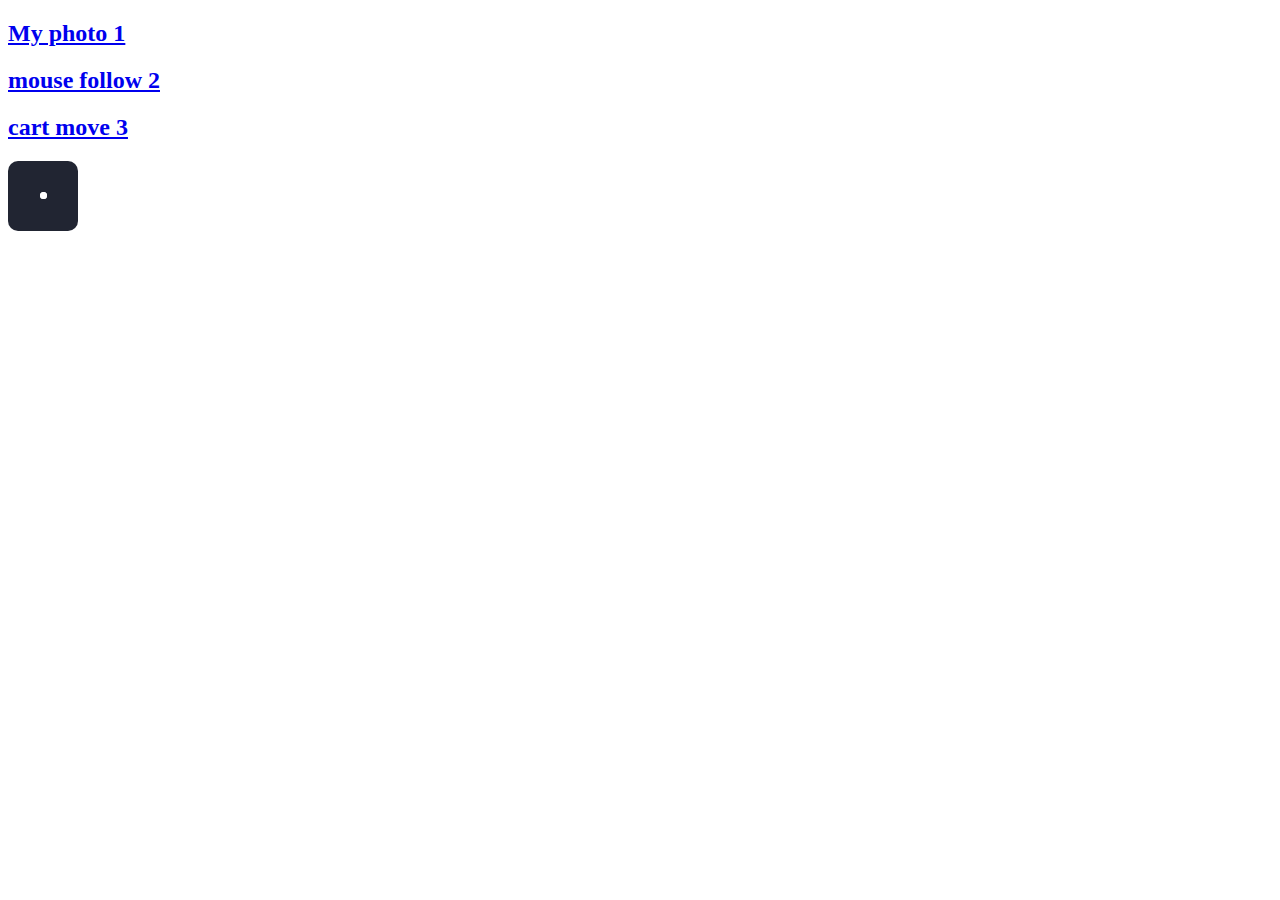
<file: index.html>
<!DOCTYPE html>
<html lang="en">
  <head>
    <meta charset="UTF-8" />
    <meta name="viewport" content="width=device-width, initial-scale=1.0" />
    <title>Document</title>
  </head>
  <body>
   <h2><a href="about.html">My photo 1</a><br/><h2/>    
  <h2><a href="he.html">mouse follow 2</a><br/><h2/>
    <h2><a href="cart.html">cart move 3</a><br/><h2/>
  </body>
</html>


<div class="navigation">
  <span style ="--i:0;--x:-1;--y:0;"> <ion-icon name ="camera-outline">
</ion-icon>
</span>
 <span style ="--i:8;--x:1;--y:-1;"> <ion-icon name ="time-outline">
</ion-icon>
</span>
</div>

<style>
.navigation{
   position:relative;
   width: 70px;
   height: 70px;
   background: #212532;
   border-radius: 10px;
   cursor: pointer;
   display: flex;
   justify-content: center;
   align-items: center;
   transition: 0.5s;
   transition-delay: 0.8s;
}

.navigation.active {
  width: 200px;
  height: 200px;
  transition-delay: 0s;
}

.navigation span{
  position: absolute;
  width: 7px;
  height: 7px;
  display: flex;
  justify-content: center;
  align-items: center;
  background: #fff;
  border-radius: 50%;
}
</style>
</file>
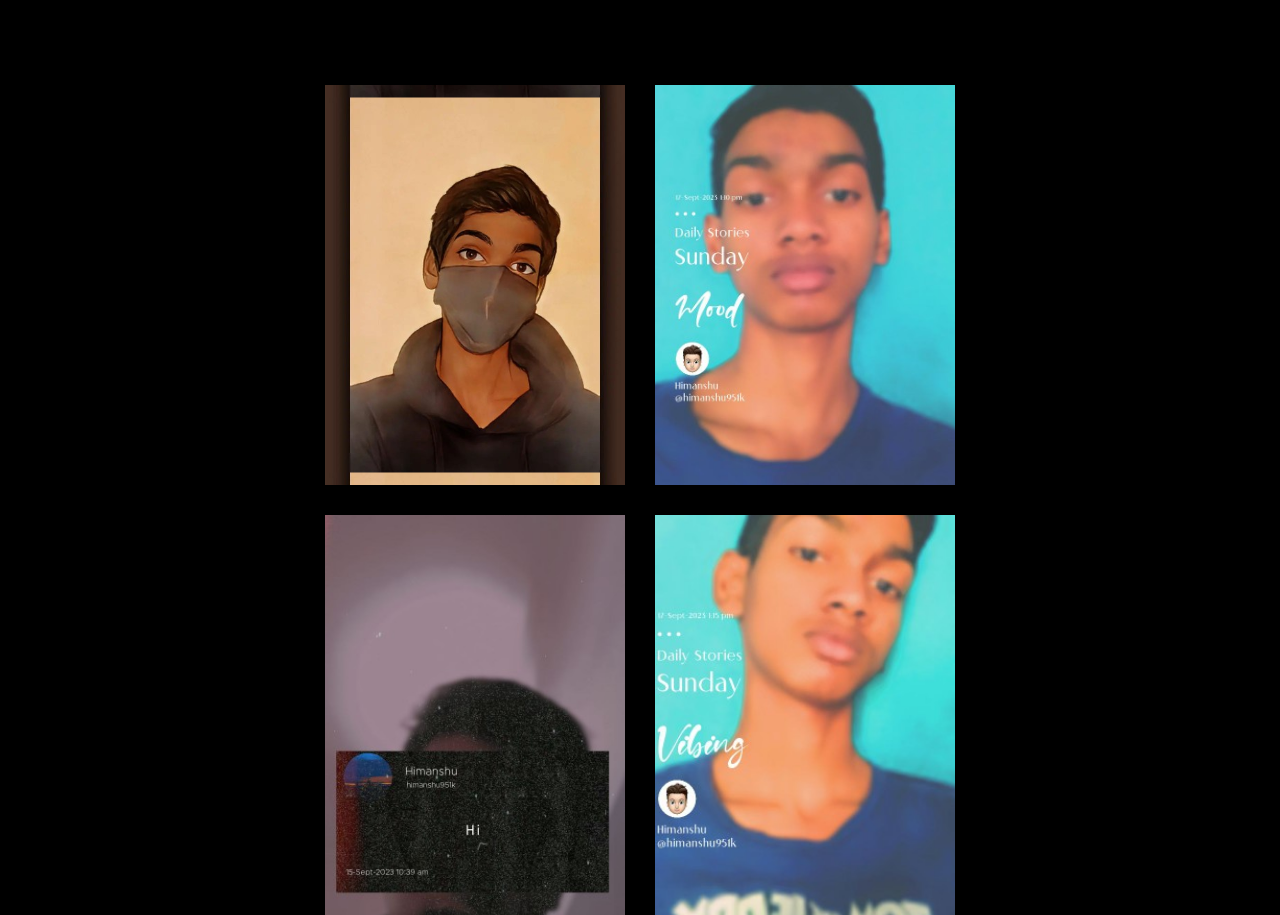
<file: about.html>
<!DOCTYPE html>
<html lang="en">
  <head>
    <meta charset="UTF-8" />
    <meta name="viewport" content="width=device-width, initial-scale=1.0" />
    <title>@codewith_Himanshu</title>
    <link
      rel="stylesheet"
      href="https://cdnjs.cloudflare.com/ajax/libs/font-awesome/5.15.3/css/all.min.css"
    />

    <style>
      *,
      *::before,
      *::after {
        box-sizing: border-box;
        margin: 0;
        padding: 0;
      }

      body {
        width: 100%;
        height: 100vh;
        display: flex;
        justify-content: center;
        align-items: center;
        background: #000000;
      }

      .container {
        display: grid;
        margin-top: 100px;
        grid-template-rows: repeat(2, 1fr);
        grid-template-columns: repeat(2, 1fr);
        grid-gap: 30px;
      }

      figure.card {
        position: relative;
        width: 300px;
        height: 400px;
        background-image: var(--image-src);
        background-position: 50% 50%;
        background-size: 125%;
        transition: background 400ms ease;
        box-shadow: 0 6.7px 5.3px rgba(0, 0, 0, 0.03),
          0 22.3px 17.9px rgba(0, 0, 0, 0.05), 0 100px 80px rgba(0, 0, 0, 0.07);
        overflow: hidden;
      }
      figure.card:hover figcaption {
        transform: translateY(0px);
      }
      figure.card--1:hover {
        background-position: 50% 100%;
      }
      figure.card--1 figcaption {
        bottom: 0;
        transform: translateY(80px);
      }
      figure.card--2 {
        background-size: 110%;
      }
      figure.card--2:hover {
        background-position: 50% -100%;
      }
      figure.card--2 figcaption {
        top: 0;
        transform: translateY(-80px);
      }
      figure.card--3 {
        background-size: 115%;
      }
      figure.card--3:hover {
        background-position: -100% 50%;
      }
      figure.card--3 figcaption {
        left: 0;
        transform: translateX(-180px);
      }
      figure.card--4:hover {
        background-position: 100% 50%;
      }
      figure.card--4 figcaption {
        right: 0;
        transform: translateX(180px);
      }
      figure.card--1 figcaption,
      figure.card--2 figcaption {
        width: 100%;
        height: 80px;
        padding: 15px 20px;
      }
      figure.card--3 figcaption,
      figure.card--4 figcaption {
        flex-direction: column;
        width: 180px;
        height: 100%;
        padding: 20px 15px;
      }
      figure.card figcaption {
        display: flex;
        justify-content: space-between;
        align-items: center;
        position: absolute;
        background: #282828;
        transition: transform 400ms ease;
      }
      figure.card figcaption .info {
        color: #e2e2e2;
        font-family: "Montserrat";
      }
      figure.card figcaption .info h3 {
        font-size: 1.2rem;
        letter-spacing: 1px;
        margin-bottom: 2px;
      }
      figure.card figcaption .info span {
        color: #72cc60;
        font-size: 0.85rem;
      }
      figure.card figcaption .links {
        display: flex;
        justify-content: end;
        align-items: center;
      }
      figure.card figcaption .links a {
        text-decoration: none;
        position: relative;
        width: 35px;
        height: 35px;
        display: flex;
        justify-content: center;
        align-items: center;
        color: #fff;
        margin-left: 10px;
        font-size: 1.2rem;
        opacity: 0.65;
        border-radius: 50%;
        overflow: hidden;
      }
      figure.card figcaption .links a:hover {
        opacity: 1;
      }

      figure.card figcaption .links a:focus {
        outline: none;
      }
      figure.card figcaption .links a:focus::after {
        transform: scale(1);
        opacity: 1;
      }

      figure.card figcaption .links a::after {
        content: "";
        position: absolute;
        left: 0;
        top: 0;
        width: 100%;
        height: 100%;
        border-radius: 50%;
        opacity: 0;
        background: rgba(255, 255, 255, 0.05);
        transform: scale(0.5);
        z-index: -1;
        transition: all 150ms ease;
      }

      @media only screen and (max-width: 900px) {
        body {
          align-items: start;
        }

        .container {
          grid-template-rows: repeat(4, 1fr);
          grid-template-columns: 1fr;
          grid-gap: 40px;
          padding: 80px 0;
        }
      }

      .support {
        position: fixed;
        right: 10px;
        bottom: 10px;
        padding: 10px;
        display: flex;
      }
      .support a {
        margin: 0 10px;
        color: #222;
        font-size: 1.8rem;
        backface-visibility: hidden;
        transition: all 150ms ease;
      }

      .support a:hover {
        transform: scale(1.1);
      }

      .meta-link {
        align-items: center;
        backdrop-filter: blur(3px);
        background-color: rgba(255, 255, 255, 0.05);
        border: 1px solid rgba(255, 255, 255, 0.1);
        border-radius: 6px;
        box-shadow: 2px 2px 2px rgba(0, 0, 0, 0.1);
        cursor: pointer;
        display: inline-flex;
        gap: 5px;
        left: 10px;
        padding: 10px 20px;
        position: fixed;
        text-decoration: none;
        transition: background-color 600ms, border-color 600ms;
        z-index: 10000;
      }

      .meta-link:hover {
        background-color: rgba(255, 255, 255, 0.1);
        border: 1px solid rgba(255, 255, 255, 0.2);
      }

      .meta-link > i,
      .meta-link > span {
        height: 20px;
        line-height: 20px;
      }

      .meta-link > span {
        color: white;
        font-family: "Rubik", sans-serif;
        transition: color 600ms;
      }
    </style>
  </head>
  <body>
    <div class="container">
      <figure
        class="card card--1"
        style="--image-src: url('image/1000000601.jpg')"
      >
        <figcaption>
          <span class="info">
            <h3>my first photo</h3>
            <span>by Himanshu</span>
          </span>
          <span class="links">
            <a href="#"><i class="fas fa-heart"></i></a>
            <a href="#" target="_blank"><i class="fab fa-instagram"></i></a>
            <a href="image/1000001327.jpg" target="_blank"
              ><i class="fas fa-share"></i
            ></a>
          </span>
        </figcaption>
      </figure>

      <figure
        class="card card--2"
        style="--image-src: url('image/1000001327.jpg')"
      >
        <figcaption>
          <span class="info">
            <h3>mood</h3>
            <span>by Himanshu</span>
          </span>
          <span class="links">
            <a href="#"><i class="fas fa-heart"></i></a>
            <a href="#" target="_blank"><i class="fab fa-instagram"></i></a>
            <a href="image/1000001126.jpg" target="_blank"
              ><i class="fas fa-share"></i
            ></a>
          </span>
        </figcaption>
      </figure>

      <figure
        class="card card--3"
        style="--image-src: url('image/1000001126.jpg')"
      >
        <figcaption>
          <span class="info">
            <h3>class pic</h3>
            <span>by Himanshu</span>
          </span>
          <span class="links">
            <a href="#"><i class="fas fa-heart"></i></a>
            <a href="#" target="_blank"><i class="fab fa-instagram"></i></a>
            <a href="image/1000001326.jpg" target="_blank"
              ><i class="fas fa-share"></i
            ></a>
          </span>
        </figcaption>
      </figure>

      <figure
        class="card card--4"
        style="--image-src: url('image/1000001326.jpg')"
      >
        <figcaption>
          <span class="info">
            <h3>Vibing</h3>
            <span>by Himanshu</span>
          </span>
          <span class="links">
            <a href="#"><i class="fas fa-heart"></i></a>
            <a href="#" target="_blank"><i class="fab fa-instagram"></i></a>
            <a href="image/1000000601.jpg" target="_blank"
              ><i class="fas fa-share"></i
            ></a>
          </span>
        </figcaption>
      </figure>
    </div>
  </body>
</html>
</file>
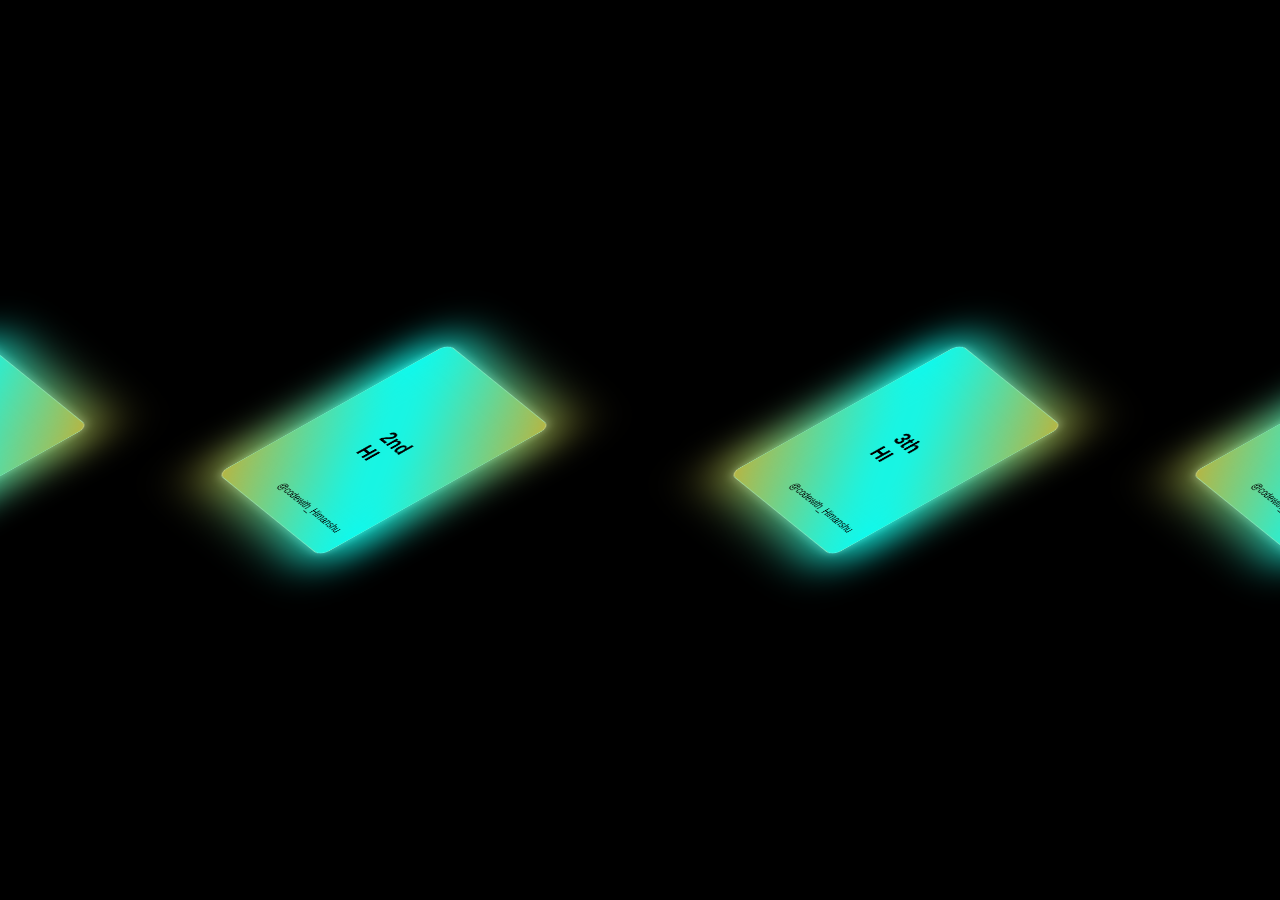
<file: cart.html>
<!DOCTYPE html>
<html lang="en">
  <head>
    <meta charset="UTF-8" />
    <meta name="viewport" content="width=device-width, initial-scale=1.0" />
    <link rel="stylesheet" href="ANIME.CSS">
    <title>@codewith_Himanshu</title>
    <link
      rel="stylesheet"
      href="https://cdnjs.cloudflare.com/ajax/libs/font-awesome/5.15.3/css/all.min.css" />

    
<!---------------- 1st ------------------->
  </head>
  <body>
    <div class="card">
      1st <br>
      HI
      <span>@codewith_Himanshu</span>
    </div>
<!----------------------- 2nd ------------>
  </head>
  <body>
    <div class="carde">
      2nd <br>
      HI
      <span>@codewith_Himanshu</span>
    </div>
<!------------------ 3th ----------------->

  </head>
  <body>
    <div class="cardw">
      3th <br>
      HI
      <span>@codewith_Himanshu</span>
    </div>
<!------------------ 4th ----------------->
  </head>
  <body>
    <div class="cardq">
      4th <br>
      HI
      <span>@codewith_Himanshu</span>
    </div>
<!------------------ end ----------------->

  </body>
</html>
</file>
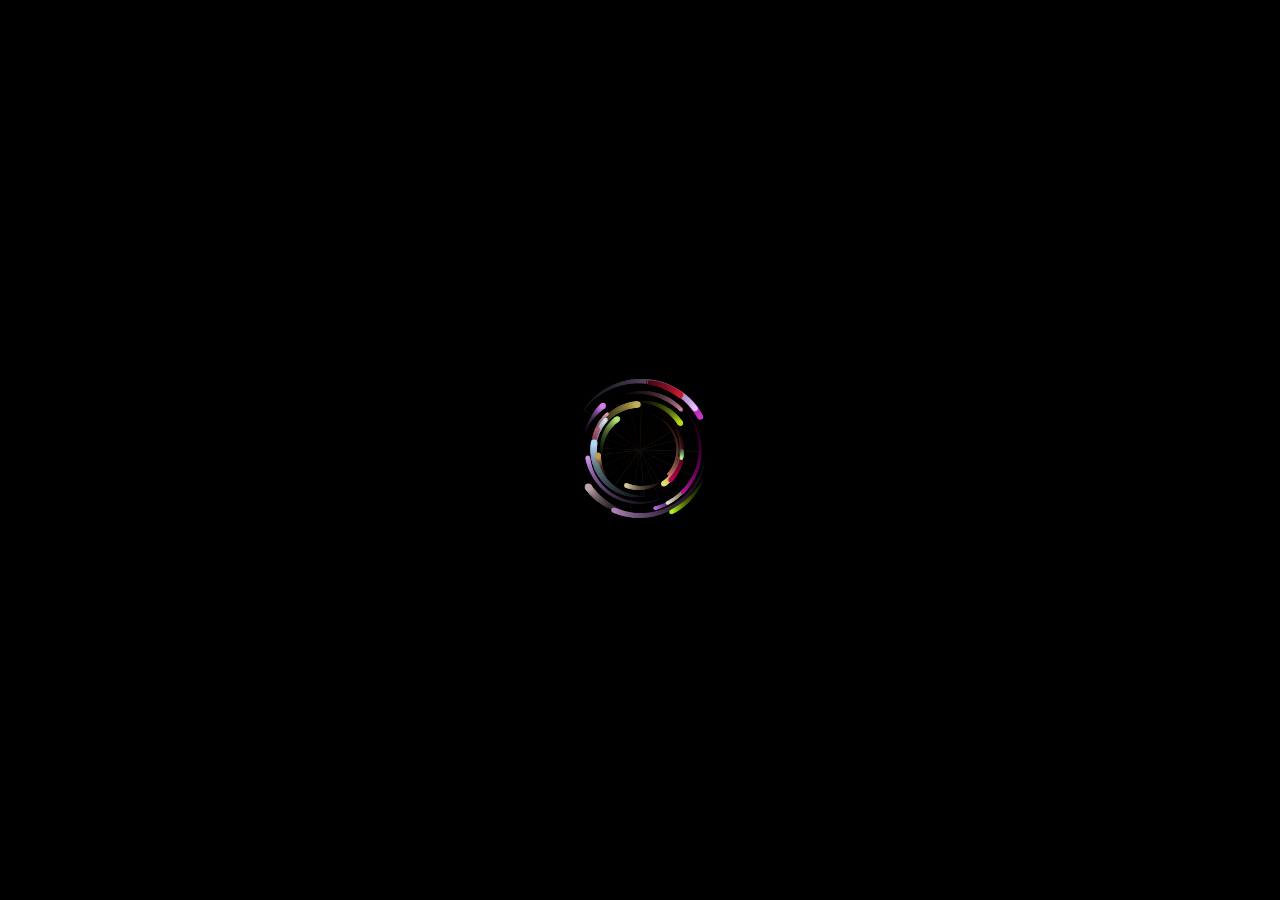
<file: he.html>
<!DOCTYPE html>
<html lang="en">
  <head>
    <meta charset="UTF-8" />
    <meta name="viewport" content="width=device-width, initial-scale=1.0" />
    <!-- <iframe src="cart.html" width="1000" height="500"></iframe> -->
    <link rel="stylesheet" href="ANIME.CSS" />
    <title>@codewith_Himanshu</title>
    <link
      rel="stylesheet"
      href="https://cdnjs.cloudflare.com/ajax/libs/font-awesome/5.15.3/css/all.min.css"
    />

    <style>
      body {
        background-color: #000000;
        padding: 0;
        margin: 0;
        overflow: hidden;
      }

      .meta-link {
        align-items: center;
        backdrop-filter: blur(3px);
        background-color: rgba(255, 255, 255, 0.05);
        border: 1px solid rgba(255, 255, 255, 0.1);
        border-radius: 6px;
        box-shadow: 2px 2px 2px rgba(0, 0, 0, 0.1);
        cursor: pointer;
        display: inline-flex;
        gap: 5px;
        left: 10px;
        padding: 10px 20px;
        position: fixed;
        text-decoration: none;
        transition: background-color 600ms, border-color 600ms;
        z-index: 10000;
      }

      .meta-link:hover {
        background-color: rgba(255, 255, 255, 0.1);
        border: 1px solid rgba(255, 255, 255, 0.2);
      }

      .meta-link > i,
      .meta-link > span {
        height: 20px;
        line-height: 20px;
      }

      .meta-link > span {
        color: white;
        font-family: "Rubik", sans-serif;
        transition: color 600ms;
      }
    </style>
  </head>
  <body>
    <canvas id="world"></canvas>

    <script>
      // // One of my first <canvas> experiments, woop! :D

      var SCREEN_WIDTH = window.innerWidth;
      var SCREEN_HEIGHT = window.innerHeight;

      var RADIUS = 70;

      var RADIUS_SCALE = 1;
      var RADIUS_SCALE_MIN = 1;
      var RADIUS_SCALE_MAX = 1.5;

      var QUANTITY = 25;

      var canvas;
      var context;
      var particles;

      var mouseX = SCREEN_WIDTH * 0.5;
      var mouseY = SCREEN_HEIGHT * 0.5;
      var mouseIsDown = false;

      function init() {
        canvas = document.getElementById("world");

        if (canvas && canvas.getContext) {
          context = canvas.getContext("2d");

          // Register event listeners
          window.addEventListener("mousemove", documentMouseMoveHandler, false);
          window.addEventListener("mousedown", documentMouseDownHandler, false);
          window.addEventListener("mouseup", documentMouseUpHandler, false);
          document.addEventListener(
            "touchstart",
            documentTouchStartHandler,
            false
          );
          document.addEventListener(
            "touchmove",
            documentTouchMoveHandler,
            false
          );
          window.addEventListener("resize", windowResizeHandler, false);

          createParticles();

          windowResizeHandler();

          setInterval(loop, 1000 / 60);
        }
      }

      function createParticles() {
        particles = [];

        for (var i = 0; i < QUANTITY; i++) {
          var particle = {
            size: 1,
            position: { x: mouseX, y: mouseY },
            offset: { x: 0, y: 0 },
            shift: { x: mouseX, y: mouseY },
            speed: 0.01 + Math.random() * 0.04,
            targetSize: 1,
            fillColor:
              "#" + ((Math.random() * 0x404040 + 0xaaaaaa) | 0).toString(16),
            orbit: RADIUS * 0.5 + RADIUS * 0.5 * Math.random(),
          };

          particles.push(particle);
        }
      }

      function documentMouseMoveHandler(event) {
        mouseX = event.clientX - (window.innerWidth - SCREEN_WIDTH) * 0.5;
        mouseY = event.clientY - (window.innerHeight - SCREEN_HEIGHT) * 0.5;
      }

      function documentMouseDownHandler(event) {
        mouseIsDown = false;
      }

      function documentMouseUpHandler(event) {
        mouseIsDown = false;
      }

      function documentTouchStartHandler(event) {
        if (event.touches.length == 1) {
          event.preventDefault();

          mouseX =
            event.touches[0].pageX - (window.innerWidth - SCREEN_WIDTH) * 0.5;
          mouseY =
            event.touches[0].pageY - (window.innerHeight - SCREEN_HEIGHT) * 0.5;
        }
      }

      function documentTouchMoveHandler(event) {
        if (event.touches.length == 1) {
          event.preventDefault();

          mouseX =
            event.touches[0].pageX - (window.innerWidth - SCREEN_WIDTH) * 0.5;
          mouseY =
            event.touches[0].pageY - (window.innerHeight - SCREEN_HEIGHT) * 0.5;
        }
      }

      function windowResizeHandler() {
        SCREEN_WIDTH = window.innerWidth;
        SCREEN_HEIGHT = window.innerHeight;

        canvas.width = SCREEN_WIDTH;
        canvas.height = SCREEN_HEIGHT;
      }

      function loop() {
        if (mouseIsDown) {
          RADIUS_SCALE += (RADIUS_SCALE_MAX - RADIUS_SCALE) * 0.02;
        } else {
          RADIUS_SCALE -= (RADIUS_SCALE - RADIUS_SCALE_MIN) * 0.02;
        }

        RADIUS_SCALE = Math.min(RADIUS_SCALE, RADIUS_SCALE_MAX);

        // Reduce the opacity of the background to create a trailing effect
        context.fillStyle = "rgba(0,0,0,0.05)";
        context.fillRect(0, 0, context.canvas.width, context.canvas.height);

        for (i = 0, len = particles.length; i < len; i++) {
          var particle = particles[i];

          var lp = { x: particle.position.x, y: particle.position.y };

          // Rotation
          particle.offset.x += particle.speed;
          particle.offset.y += particle.speed;

          // Follow mouse with some lag
          particle.shift.x += (mouseX - particle.shift.x) * particle.speed;
          particle.shift.y += (mouseY - particle.shift.y) * particle.speed;

          // Apply position
          particle.position.x =
            particle.shift.x +
            Math.cos(i + particle.offset.x) * (particle.orbit * RADIUS_SCALE);
          particle.position.y =
            particle.shift.y +
            Math.sin(i + particle.offset.y) * (particle.orbit * RADIUS_SCALE);

          // Limit to screen bounds
          particle.position.x = Math.max(
            Math.min(particle.position.x, SCREEN_WIDTH),
            0
          );
          particle.position.y = Math.max(
            Math.min(particle.position.y, SCREEN_HEIGHT),
            0
          );

          particle.size += (particle.targetSize - particle.size) * 0.05;

          if (Math.round(particle.size) == Math.round(particle.targetSize)) {
            particle.targetSize = 1 + Math.random() * 7;
          }

          context.beginPath();
          context.fillStyle = particle.fillColor;
          context.strokeStyle = particle.fillColor;
          context.lineWidth = particle.size;
          context.moveTo(lp.x, lp.y);
          context.lineTo(particle.position.x, particle.position.y);
          context.stroke();
          context.arc(
            particle.position.x,
            particle.position.y,
            particle.size / 2,
            0,
            Math.PI * 2,
            true
          );
          context.fill();
        }
      }

      window.onload = init;
    </script>
  </body>
</html>
</file>
<file: ANIME.CSS>
/* <!---------------- 1st -------------------> */

body {
  background: #000000;
  display: flex;
  align-items: center;
  justify-content: center;
  min-height: 100vh;
}
.card span {
  font-weight: normal;
  font-size: 0.5em;
  position: absolute;
  bottom: 10%;
  right: 10%;
}

.card {
  background-color: #fff;
  display: flex;
  align-items: center;
  flex-direction: column;
  position: relative;
  width: 190px;
  height: 254px;
  box-shadow: 0 0 0.5em rgba(255, 255, 255, 0.5);
  border: 1px solid rgba(255, 255, 255, 0.6);
  border-radius: 12px;
  transition: 0.5s;
  cursor: pointer;
  transform: rotateX(-55deg) rotateY(15deg) rotateZ(60deg);
  font-family: Arial, "Helvetica Neue", Helvetica, sans-serif;
  font-size: 1.5em;
  color: #000000;
  font-weight: 800;
  padding: 10px;
  display: flex;
  align-items: center;
  justify-content: center;
  right: 400px;
}

.card:active {
  scale: 1.1;
  rotate: 5deg;
}

@keyframes animate {
  0% {
    opacity: 0.3;
  }

  80% {
    opacity: 1;
  }

  100% {
    opacity: 0.3;
  }
}
.card:hover {
  transform: rotate(0deg);
  opacity: 1;
}

.card,
.card::before {
  background: linear-gradient(
    43deg,
    rgb(210, 170, 39) 0%,
    #00fffc,
    rgb(210, 170, 39) 100%
  );
}

.card::before {
  content: "";
  width: 120%;
  height: 110%;
  z-index: -1;
  position: absolute;
  top: 50%;
  left: 50%;
  border-radius: 15px;
  transform: translate(-50%, -50%);
  filter: blur(30px);
  animation: animate 3s linear infinite;
}

img {
  height: 150px;
  width: 150px;
  object-fit: cover;
  border-radius: 25px;
}

.meta-link {
  align-items: center;
  backdrop-filter: blur(3px);
  background-color: rgba(255, 255, 255, 0.05);
  border: 1px solid rgba(255, 255, 255, 0.1);
  border-radius: 6px;
  box-shadow: 2px 2px 2px rgba(0, 0, 0, 0.1);
  cursor: pointer;
  display: inline-flex;
  gap: 5px;
  left: 10px;
  padding: 10px 20px;
  position: fixed;
  text-decoration: none;
  transition: background-color 600ms, border-color 600ms;
  z-index: 10000;
}

.meta-link:hover {
  background-color: rgba(255, 255, 255, 0.1);
  border: 1px solid rgba(255, 255, 255, 0.2);
}

.meta-link > i,
.meta-link > span {
  height: 20px;
  line-height: 20px;
}

.meta-link > span {
  color: white;
  font-family: "Rubik", sans-serif;
  transition: color 600ms;
}
/* <!---------------- 2nd -------------------> */

body {
  background: #000000;
  display: flex;
  align-items: center;
  justify-content: center;
  min-height: 100vh;
}
.carde span {
  font-weight: normal;
  font-size: 0.5em;
  position: absolute;
  bottom: 10%;
  right: 10%;
}

.carde {
  background-color: #fff;
  display: flex;
  align-items: center;
  flex-direction: column;
  position: relative;
  width: 190px;
  height: 254px;
  box-shadow: 0 0 0.5em rgba(255, 255, 255, 0.5);
  border: 1px solid rgba(255, 255, 255, 0.6);
  border-radius: 12px;
  transition: 0.5s;
  cursor: pointer;
  transform: rotateX(-55deg) rotateY(15deg) rotateZ(60deg);
  font-family: Arial, "Helvetica Neue", Helvetica, sans-serif;
  font-size: 1.5em;
  color: #000000;
  font-weight: 800;
  padding: 10px;
  display: flex;
  align-items: center;
  justify-content: center;
  right: 150px;
}

.carde:active {
  scale: 1.1;
  rotate: 5deg;
}

@keyframes animate {
  0% {
    opacity: 0.3;
  }

  80% {
    opacity: 1;
  }

  100% {
    opacity: 0.3;
  }
}
.carde:hover {
  transform: rotate(0deg);
  opacity: 1;
}

.carde,
.carde::before {
  background: linear-gradient(
    43deg,
    rgb(210, 170, 39) 0%,
    #00fffc,
    rgb(210, 170, 39) 100%
  );
}

.carde::before {
  content: "";
  width: 120%;
  height: 110%;
  z-index: -1;
  position: absolute;
  top: 50%;
  left: 50%;
  border-radius: 15px;
  transform: translate(-50%, -50%);
  filter: blur(30px);
  animation: animate 3s linear infinite;
}

img {
  height: 150px;
  width: 150px;
  object-fit: cover;
  border-radius: 25px;
}

.meta-link {
  align-items: center;
  backdrop-filter: blur(3px);
  background-color: rgba(255, 255, 255, 0.05);
  border: 1px solid rgba(255, 255, 255, 0.1);
  border-radius: 6px;
  box-shadow: 2px 2px 2px rgba(0, 0, 0, 0.1);
  cursor: pointer;
  display: inline-flex;
  gap: 5px;
  left: 10px;
  padding: 10px 20px;
  position: fixed;
  text-decoration: none;
  transition: background-color 600ms, border-color 600ms;
  z-index: 10000;
}

.meta-link:hover {
  background-color: rgba(255, 255, 255, 0.1);
  border: 1px solid rgba(255, 255, 255, 0.2);
}

.meta-link > i,
.meta-link > span {
  height: 20px;
  line-height: 20px;
}

.meta-link > span {
  color: white;
  font-family: "Rubik", sans-serif;
  transition: color 600ms;
}

/* <!------------------ 3th -----------------> */

body {
  background: #000000;
  display: flex;
  align-items: center;
  justify-content: center;
  min-height: 100vh;
}
.cardw span {
  font-weight: normal;
  font-size: 0.5em;
  position: absolute;
  bottom: 10%;
  right: 10%;
}

.cardw {
  background-color: #fff;
  display: flex;
  align-items: center;
  flex-direction: column;
  position: relative;
  width: 190px;
  height: 254px;
  box-shadow: 0 0 0.5em rgba(255, 255, 255, 0.5);
  border: 1px solid rgba(255, 255, 255, 0.6);
  border-radius: 12px;
  transition: 0.5s;
  cursor: pointer;
  transform: rotateX(-55deg) rotateY(15deg) rotateZ(60deg);
  font-family: Arial, "Helvetica Neue", Helvetica, sans-serif;
  font-size: 1.5em;
  color: #000000;
  font-weight: 800;
  padding: 10px;
  display: flex;
  align-items: center;
  justify-content: center;
  left: 150px;
}

.cardw:active {
  scale: 1.1;
  rotate: 5deg;
}

@keyframes animate {
  0% {
    opacity: 0.3;
  }

  80% {
    opacity: 1;
  }

  100% {
    opacity: 0.3;
  }
}
.cardw:hover {
  transform: rotate(0deg);
  opacity: 1;
}

.cardw,
.cardw::before {
  background: linear-gradient(
    43deg,
    rgb(210, 170, 39) 0%,
    #00fffc,
    rgb(210, 170, 39) 100%
  );
}

.cardw::before {
  content: "";
  width: 120%;
  height: 110%;
  z-index: -1;
  position: absolute;
  top: 50%;
  left: 50%;
  border-radius: 15px;
  transform: translate(-50%, -50%);
  filter: blur(30px);
  animation: animate 3s linear infinite;
}

img {
  height: 150px;
  width: 150px;
  object-fit: cover;
  border-radius: 25px;
}

.meta-link {
  align-items: center;
  backdrop-filter: blur(3px);
  background-color: rgba(255, 255, 255, 0.05);
  border: 1px solid rgba(255, 255, 255, 0.1);
  border-radius: 6px;
  box-shadow: 2px 2px 2px rgba(0, 0, 0, 0.1);
  cursor: pointer;
  display: inline-flex;
  gap: 5px;
  left: 10px;
  padding: 10px 20px;
  position: fixed;
  text-decoration: none;
  transition: background-color 600ms, border-color 600ms;
  z-index: 10000;
}

.meta-link:hover {
  background-color: rgba(255, 255, 255, 0.1);
  border: 1px solid rgba(255, 255, 255, 0.2);
}

.meta-link > i,
.meta-link > span {
  height: 20px;
  line-height: 20px;
}

.meta-link > span {
  color: white;
  font-family: "Rubik", sans-serif;
  transition: color 600ms;
}

/* <!--------------------- 4th ---------------> */

body {
  background: #000000;
  display: flex;
  align-items: center;
  justify-content: center;
  min-height: 100vh;
}
.cardq span {
  font-weight: normal;
  font-size: 0.5em;
  position: absolute;
  bottom: 10%;
  right: 10%;
}

.cardq {
  background-color: #fff;
  display: flex;
  align-items: center;
  flex-direction: column;
  position: relative;
  width: 190px;
  height: 254px;
  box-shadow: 0 0 0.5em rgba(255, 255, 255, 0.5);
  border: 1px solid rgba(255, 255, 255, 0.6);
  border-radius: 12px;
  transition: 0.5s;
  cursor: pointer;
  transform: rotateX(-55deg) rotateY(15deg) rotateZ(60deg);
  font-family: Arial, "Helvetica Neue", Helvetica, sans-serif;
  font-size: 1.5em;
  color: #000000;
  font-weight: 800;
  padding: 10px;
  display: flex;
  align-items: center;
  justify-content: center;
  left: 400px;
}

.cardq:active {
  scale: 1.1;
  rotate: 5deg;
}

@keyframes animate {
  0% {
    opacity: 0.3;
  }

  80% {
    opacity: 1;
  }

  100% {
    opacity: 0.3;
  }
}
.cardq:hover {
  transform: rotate(0deg);
  opacity: 1;
}

.cardq,
.cardq::before {
  background: linear-gradient(
    43deg,
    rgb(210, 170, 39) 0%,
    #00fffc,
    rgb(210, 170, 39) 100%
  );
}

.cardq::before {
  content: "";
  width: 120%;
  height: 110%;
  z-index: -1;
  position: absolute;
  top: 50%;
  left: 50%;
  border-radius: 15px;
  transform: translate(-50%, -50%);
  filter: blur(30px);
  animation: animate 3s linear infinite;
}

img {
  height: 150px;
  width: 150px;
  object-fit: cover;
  border-radius: 25px;
}

.meta-link {
  align-items: center;
  backdrop-filter: blur(3px);
  background-color: rgba(255, 255, 255, 0.05);
  border: 1px solid rgba(255, 255, 255, 0.1);
  border-radius: 6px;
  box-shadow: 2px 2px 2px rgba(0, 0, 0, 0.1);
  cursor: pointer;
  display: inline-flex;
  gap: 5px;
  left: 10px;
  padding: 10px 20px;
  position: fixed;
  text-decoration: none;
  transition: background-color 600ms, border-color 600ms;
  z-index: 10000;
}

.meta-link:hover {
  background-color: rgba(255, 255, 255, 0.1);
  border: 1px solid rgba(255, 255, 255, 0.2);
}

.meta-link > i,
.meta-link > span {
  height: 20px;
  line-height: 20px;
}

.meta-link > span {
  color: white;
  font-family: "Rubik", sans-serif;
  transition: color 600ms;
}

body {
  background-color: #000000;
  padding: 0;
  margin: 0;
  overflow: hidden;
}

.meta-link {
  align-items: center;
  backdrop-filter: blur(3px);
  background-color: rgba(255, 255, 255, 0.05);
  border: 1px solid rgba(255, 255, 255, 0.1);
  border-radius: 6px;
  box-shadow: 2px 2px 2px rgba(0, 0, 0, 0.1);
  cursor: pointer;
  display: inline-flex;
  gap: 5px;
  left: 10px;
  padding: 10px 20px;
  position: fixed;
  text-decoration: none;
  transition: background-color 600ms, border-color 600ms;
  z-index: 10000;
}

.meta-link:hover {
  background-color: rgba(255, 255, 255, 0.1);
  border: 1px solid rgba(255, 255, 255, 0.2);
}
.meta-link > i,
.meta-link > span {
  height: 20px;
  line-height: 20px;
}

.meta-link > span {
  color: white;
  font-family: "Rubik", sans-serif;
  transition: color 600ms;
}
</file>
